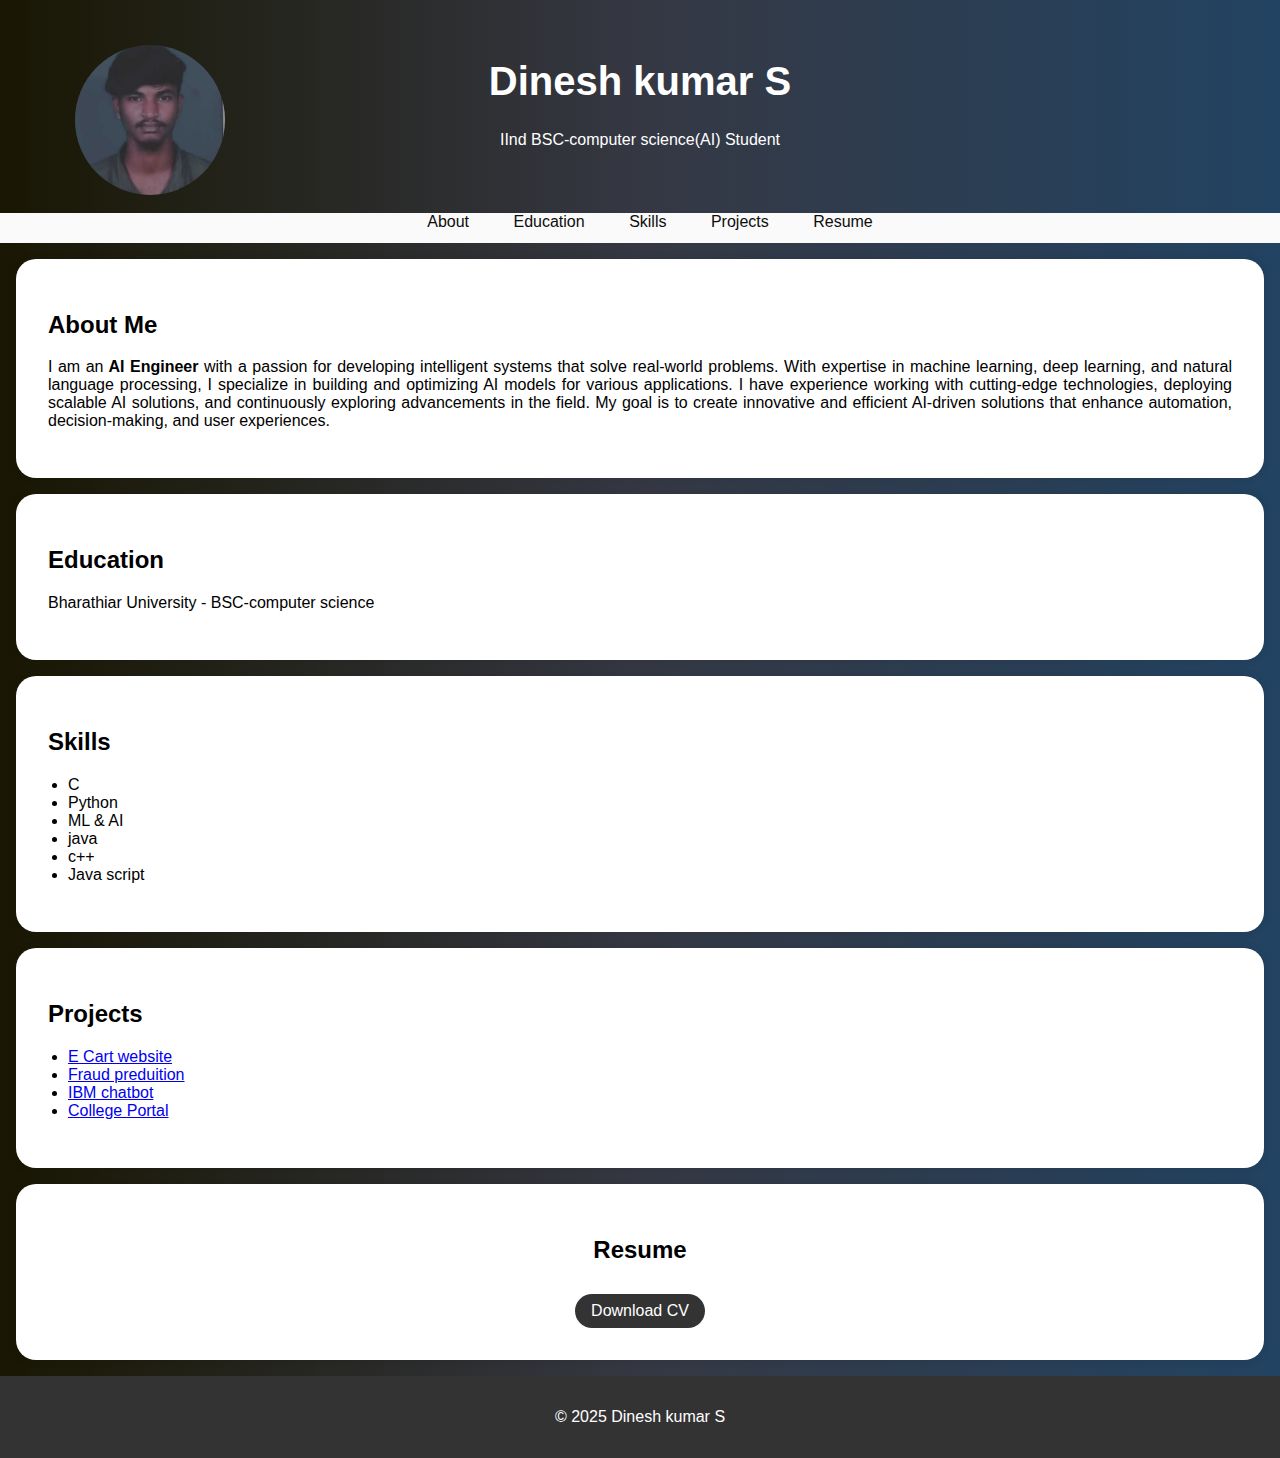
<file: dinesh.html>
<!DOCTYPE html>
<html>
<head>
    <title>Portfolio</title>
    <link rel="stylesheet" href="main.css">
</head>
<body>
    <header>
        <div class="header-content">
            <!-- Add your profile picture here -->
            <img src="dk.jpg" alt="Your Profile Picture" class="profile-picture">
            <h1>Dinesh kumar S</h1>
            <p>IInd BSC-computer science(AI) Student</p>
        </div>
    </header>

    <nav>
        <ul>
            <li><a href="#about">About</a></li>
            <li><a href="#education">Education</a></li>
            <li><a href="#skills">Skills</a></li>
            <li><a href="#projects">Projects</a></li>
            <li><a href="#resume">Resume</a></li>
           
        </ul>
    </nav>

    <section id="about">
        <div class="section-content">
            <h2>About Me</h2>
            <p>I am an<b> AI Engineer</b> with a passion for developing intelligent systems that solve real-world problems. With expertise in machine learning, deep learning, and natural language processing, I specialize in building and optimizing AI models for various applications. I have experience working with cutting-edge technologies, deploying scalable AI solutions, and continuously exploring advancements in the field. My goal is to create innovative and efficient AI-driven solutions that enhance automation,
                 decision-making, and user experiences.</p>

        </div>
    </section>

    <section id="education">
        <div class="section-content">
            <h2>Education</h2>
            <p>Bharathiar University  - BSC-computer science</p>
            
            
        </div>
    </section>

    <section id="skills">
        <div class="section-content">
            <h2>Skills</h2>
            <ul>
                <li>C</li>
                <li>Python</li>
                <li>ML & AI</li>
                <li>java</li>
                <li>c++</li>
                <li>Java script</li>
            </ul>
        </div>
    </section>

    <section id="projects">
        <div class="section-content">
            <h2>Projects</h2>
            <ul>
                <li><a href="#">E Cart website</a></li>
                <li><a href="#">Fraud preduition </a></li>
                <li><a href="#">IBM chatbot</a></li>
                <li><a href="#">College Portal</a></li> 
                <!-- Add more project links here -->
            </ul>
        </div>
    </section>

    <section id="resume">
    
        <div class="section-content">
            <center>
            <h2>Resume</h2>
            <a href="r1.pdf" target="_blank" class="download-button">Download CV</a>
        </center>
        </div>
        
    </section>

    <footer>
        <p>&copy; 2025 Dinesh kumar S</p>
    </footer>

    <script>
        // Smooth scrolling to section when clicking on navigation links
        document.querySelectorAll('a[href^="#"]').forEach(anchor => {
            anchor.addEventListener('click', function(e) {
                e.preventDefault();

                const targetId = this.getAttribute('href').substring(1);
                const targetElement = document.getElementById(targetId);

                if (targetElement) {
                    window.scrollTo({
                        top: targetElement.offsetTop,
                        behavior: 'smooth'
                    });
                }
            });
        });
    </script>
</body>
</html>
</file>
<file: main.css>
body {
    font-family: Arial, sans-serif;
    margin: 0;
    padding: 0;
    background:linear-gradient(to right, rgb(25,23,3) , rgb(53,56,67) , rgb(34,67,98));

}

header {
    background:linear-gradient(to right, rgb(25,23,3) , rgb(53,56,67) , rgb(34,67,98));
    color: #fff;
    text-align: center;
    padding: 2rem 0;
    position: relative; /* Add this */
}

.header-content h1 {
    font-size: 2.5rem;
}

/* Add styles for the round profile picture */
.profile-picture {
    width: 150px; /* Adjust the size as needed */
    height: 150px;
    border-radius: 75%; /* Create a circular shape */
    object-fit: cover; /* To ensure the image fills the circular area */
    position: absolute; /* Add this */
    top: 45px; /* Adjust top position as needed */
    left: 75px; /* Adjust left position as needed */
}

nav {
    background-color: #fafafa;
    color: #eee7e7;
    text-align: center;
    height: 30px;
}

nav ul {
    list-style-type: none;
    padding-top: 0px;
}

nav ul li {
    display:inline;
    margin:  20px;
}

nav ul li a {
    text-decoration: none;
    display:flexbox;
    color: #0e0d0d;
    margin-top: 11px;
}

.section-content {
    background-color: #fff;
    padding: 2rem;
    margin: 1rem;
    border-radius: 20px;
    box-shadow: 0 0 10px rgba(0, 0, 0, 0.1);
    text-align: justify;
}

.download-button {
    background-color: #333;
    color: #fff;
    padding: 0.5rem 1rem;
    text-decoration: none;
    border-radius: 20px;
    display: inline-block;
    margin-top: 10px;
    align-self: center;
}

.download-button:hover {
    background-color: #555;
}

footer {
    text-align: center;
    padding: 1rem 0;
    background-color: #333;
    color: #fff;
}

ul {
    list-style-type: disc;
    padding-left: 20px;
}
</file>
